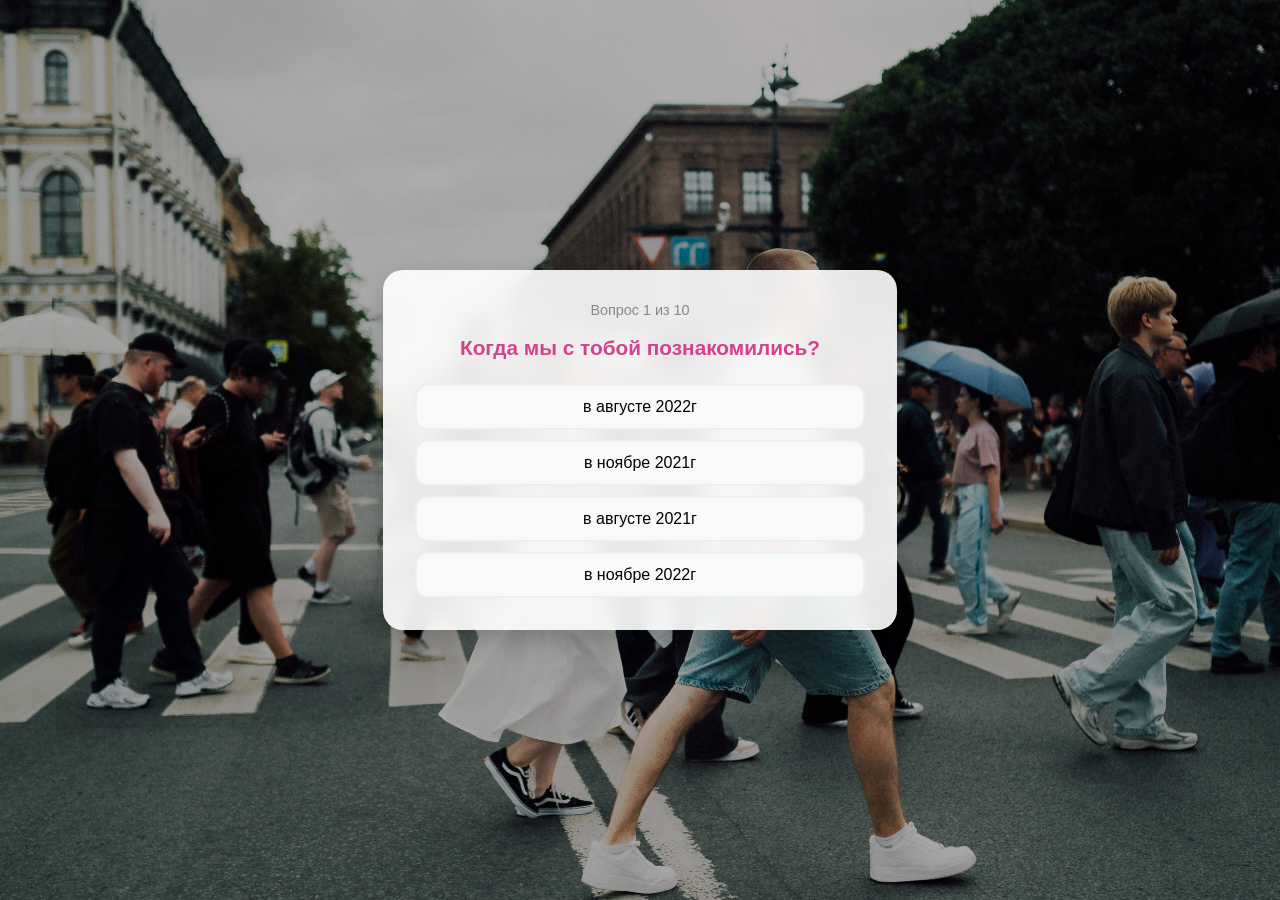
<file: index.html.html>
<!DOCTYPE html>
<html lang="ru">
<head>
    <meta charset="UTF-8">
    <meta name="viewport" content="width=device-width, initial-scale=1.0">
    <title>Наш Квиз ❤️</title>
<style>
    :root {
        --pink: #ffafbd;
        --rose: #ffc3a0;
        --dark-pink: #d4418e;
    }
    body {
        font-family: 'Segoe UI', Tahoma, Geneva, Verdana, sans-serif;
        margin: 0;
        min-height: 100vh;
        display: flex;
        align-items: center;
        justify-content: center;

        /* НАСТРОЙКА ФОНА: */
        background-image:
            /* 1. Общее затемнение для читаемости текста */
            linear-gradient(rgba(0,0,0,0.3), rgba(0,0,0,0.3)),
            /* 2. Верхнее фото с прозрачностью 0.5 (регулируется через linear-gradient поверх) */
            linear-gradient(rgba(255,255,255,0.5), rgba(255,255,255,0.5)),
            url('1.jpg'), /* Имя первого файла */
            url('2.jpg'); /* Имя второго файла */

        background-blend-mode: normal, overlay, normal; /* Режим смешивания */
        background-size: cover;
        background-position: center;
        background-attachment: fixed;
        background-repeat: no-repeat;
    }

    #quiz-card {
        background: rgba(255, 255, 255, 0.9);
        padding: 2rem;
        border-radius: 20px;
        box-shadow: 0 10px 25px rgba(0,0,0,0.2);
        width: 90%;
        max-width: 450px;
        text-align: center;
        backdrop-filter: blur(10px); /* Красивое размытие фона за карточкой */
    }
    /* ... остальные стили из вашего кода (кнопки, текст) остаются прежними ... */
    #progress { font-size: 0.9rem; color: #888; margin-bottom: 1rem; }
    h2 { color: var(--dark-pink); margin-bottom: 1.5rem; font-size: 1.3rem; }
    .options { display: grid; gap: 10px; }
    .btn {
        background: #f8f9fa;
        border: 2px solid #eee;
        padding: 12px;
        border-radius: 12px;
        cursor: pointer;
        transition: all 0.2s;
        font-size: 1rem;
    }
    .btn:hover { border-color: var(--pink); background: #fff5f7; }
    .hidden { display: none; }
    #result-emoji { font-size: 4rem; margin-bottom: 1rem; }
    .score-text { font-size: 1.2rem; margin-bottom: 1.5rem; }
</style>
</head>
<body>

<div id="quiz-card">
    <div id="progress">Вопрос 1 из 10</div>
    <div id="game-zone">
        <h2 id="question">Тут будет вопрос</h2>
        <div id="options" class="options"></div>
    </div>
    <div id="result-zone" class="hidden">
        <div id="result-emoji">❤️</div>
        <h2>Квиз пройден!</h2>
        <p class="score-text" id="score-display"></p>
        <button class="btn" style="width:100%; background: var(--pink); color: white;" onclick="location.reload()">Пройти еще раз</button>
    </div>
</div>

<script>
    const questions = [
        { q: "Когда мы с тобой познакомились?", a: ["в августе 2022г", "в ноябре 2021г", "в августе 2021г", "в ноябре 2022г"], c: 0 },
        { q: "Когда я к тебе переехал?", a: ["сентябрь", "август", "июль"], c: 0 },
        { q: "Дата начала наших отношений?", a: ["1 сентября", "3 сентября", "5 сентября", "31 августа"], c: 2 },
        { q: "Что было подарено на первый новый год?", a: ["apple watch", "кеды Nike", "наушники airpods", "духи"], c: 0 },
        { q: "Какие цветы ты любишь?", a: ["ромашки", "пионы", "розы", "хризантемы"], c: 0 },
        { q: "Что было подарено на 8 марта в 2025г?", a: ["плойка", "фен", "косметика", "сертификат в Золотое Яблоко"], c: 1 },
        { q: "Какое было наше первое свидание?", a: ["прогулка на лошадях", "стрельба из лука", "гончарное мастерство", "экскурсия по Неве"], c: 2 },
        { q: "Как зовут нашу собаку?", a: ["чаппи", "кабачок", "лютик", "будулай"], c: 0 },
        { q: "В каком году ты устроилась в легенду?", a: ["в марте 2022г", "в марте 2023г", "в марте 2024г", "в марте 2025г"], c: 1 },
        { q: "Люблю ли я тебя?", a: ["да", "да", "Да", "да"], c: 2 }
    ];

    let current = 0;
    let score = 0;

    function render() {
        const data = questions[current];
        document.getElementById("progress").innerText = `Вопрос ${current + 1} из ${questions.length}`;
        document.getElementById("question").innerText = data.q;
        const container = document.getElementById("options");
        container.innerHTML = "";

        data.a.forEach((ans, i) => {
            const b = document.createElement("button");
            b.className = "btn";
            b.innerText = ans;
            b.onclick = () => {
                if(i === data.c) score++;
                current++;
                if(current < questions.length) render();
                else finish();
            };
            container.appendChild(b);
        });
    }

    function finish() {
        document.getElementById("game-zone").classList.add("hidden");
        document.getElementById("progress").classList.add("hidden");
        document.getElementById("result-zone").classList.remove("hidden");
        document.getElementById("score-display").innerText = `Твой результат: ${score} из ${questions.length}`;
        if(score === 10) document.getElementById("result-emoji").innerText = "👑";
    }

    render();
</script>

</body>
</html>
</file>
